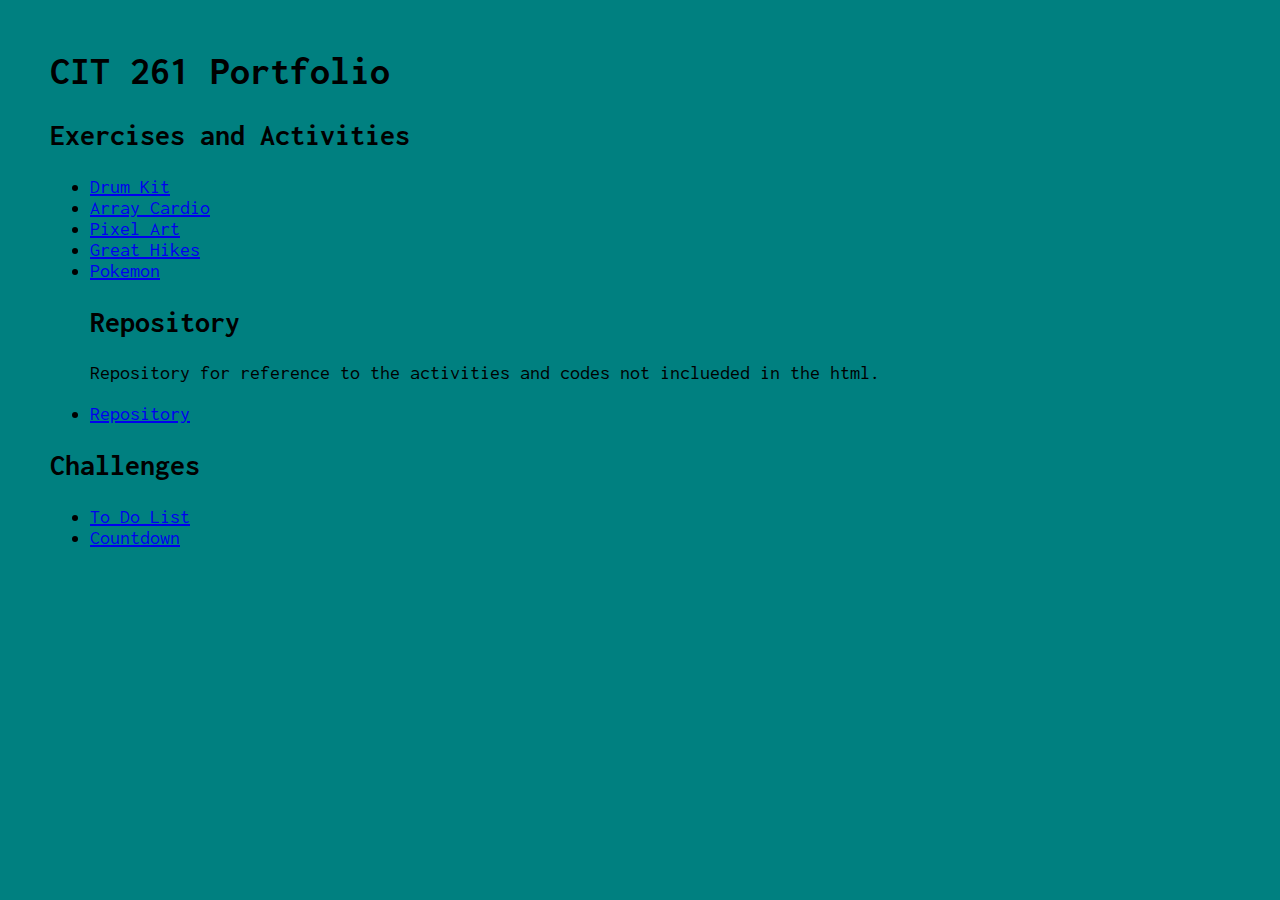
<file: index.html>
<!DOCTYPE html>
<html>
<head>
<meta name="viewport" content="width=device-width, initial-scale=1">
<title>CIT 261</title>
<link href='https://fonts.googleapis.com/css?family=Inconsolata' rel='stylesheet' type='text/css'>
<link rel="stylesheet" href="style-index.css">
</head>

<body>
    <h1>CIT 261 Portfolio</h1>
    <h2>Exercises and Activities</h2>
    <ul>
        <li>
            <a href="DRUM KIT.HTML">Drum Kit</a>
        </li>
        <li>
            <a href="ARRAY CARDIO 💪.HTML">Array Cardio</a>
        </li>
        <li>
            <a href="W9Pixel.html">Pixel Art</a>
        </li> 
        <li>
            <a href="hike.html">Great Hikes</a>
        </li> 
        <li>
            <a href="w8.html">Pokemon</a>
        </li> 
        
    <h2>Repository</h2>
        <p>Repository for reference to the activities and codes not inclueded in the html.</p>
        <li>
            <a href="https://github.com/ribeiro-felipe/CIT-261">Repository</a>
        </li>     
    </ul>

    
    
    <h2>Challenges</h2>
    <ul>
        <li>
            <a href="ToDo.html">To Do List</a>
        </li>
        <li>
            <a href="countdown.html">Countdown</a>
        </li>
        
    </ul>
</body>
</html>
</file>
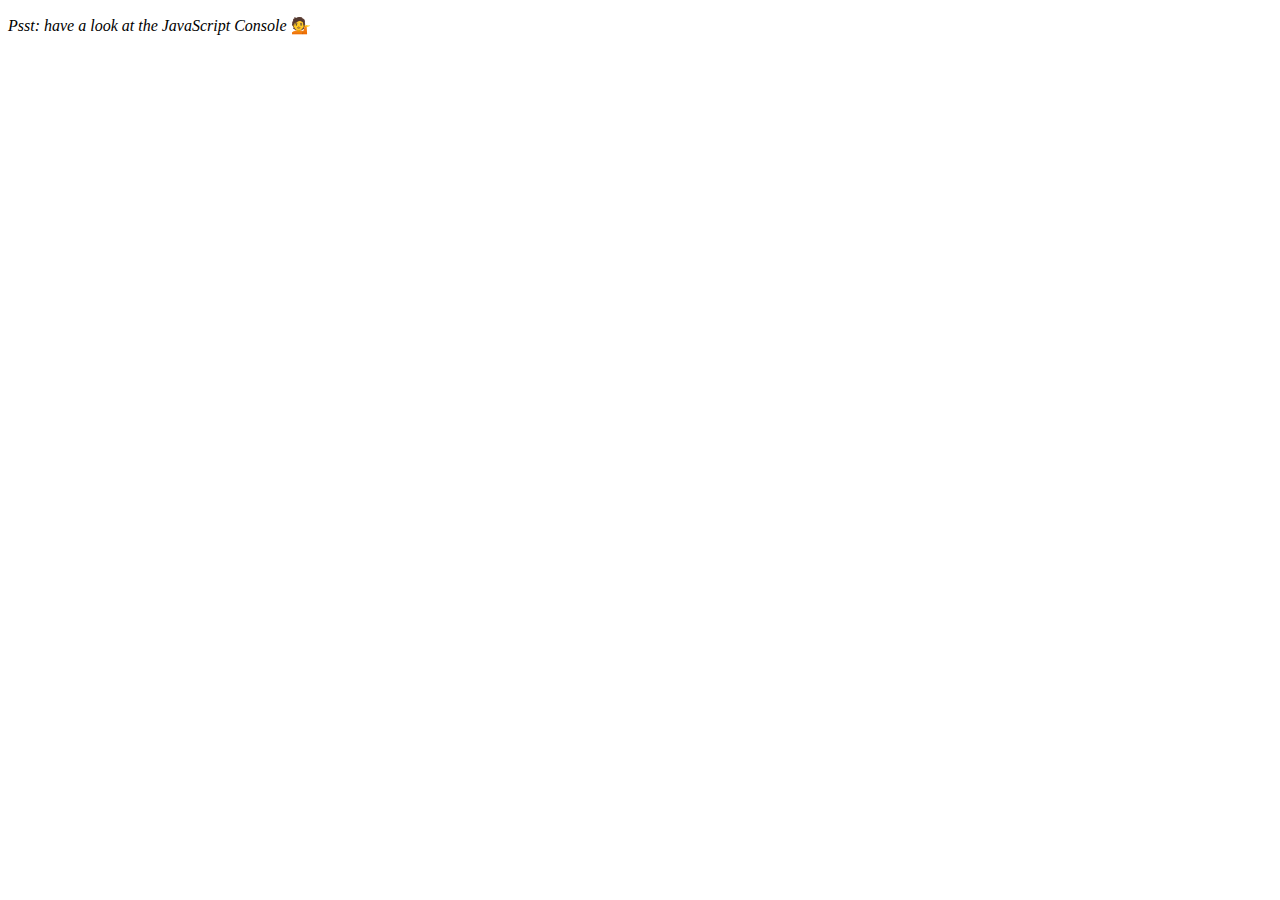
<file: ARRAY CARDIO 💪.HTML>
<!DOCTYPE html>
<html lang="en">
<head>
  <meta charset="UTF-8">
  <title>Array Cardio 💪</title>
</head>
<body>
  <p><em>Psst: have a look at the JavaScript Console</em> 💁</p>
  <script>
    // Get your shorts on - this is an array workout!
    // ## Array Cardio Day 1

    // Some data we can work with

    const inventors = [
      { first: 'Albert', last: 'Einstein', year: 1879, passed: 1955 },
      { first: 'Isaac', last: 'Newton', year: 1643, passed: 1727 },
      { first: 'Galileo', last: 'Galilei', year: 1564, passed: 1642 },
      { first: 'Marie', last: 'Curie', year: 1867, passed: 1934 },
      { first: 'Johannes', last: 'Kepler', year: 1571, passed: 1630 },
      { first: 'Nicolaus', last: 'Copernicus', year: 1473, passed: 1543 },
      { first: 'Max', last: 'Planck', year: 1858, passed: 1947 },
      { first: 'Katherine', last: 'Blodgett', year: 1898, passed: 1979 },
      { first: 'Ada', last: 'Lovelace', year: 1815, passed: 1852 },
      { first: 'Sarah E.', last: 'Goode', year: 1855, passed: 1905 },
      { first: 'Lise', last: 'Meitner', year: 1878, passed: 1968 },
      { first: 'Hanna', last: 'Hammarström', year: 1829, passed: 1909 }
    ];

    const people = ['Beck, Glenn', 'Becker, Carl', 'Beckett, Samuel', 'Beddoes, Mick', 'Beecher, Henry', 'Beethoven, Ludwig', 'Begin, Menachem', 'Belloc, Hilaire', 'Bellow, Saul', 'Benchley, Robert', 'Benenson, Peter', 'Ben-Gurion, David', 'Benjamin, Walter', 'Benn, Tony', 'Bennington, Chester', 'Benson, Leana', 'Bent, Silas', 'Bentsen, Lloyd', 'Berger, Ric', 'Bergman, Ingmar', 'Berio, Luciano', 'Berle, Milton', 'Berlin, Irving', 'Berne, Eric', 'Bernhard, Sandra', 'Berra, Yogi', 'Berry, Halle', 'Berry, Wendell', 'Bethea, Erin', 'Bevan, Aneurin', 'Bevel, Ken', 'Biden, Joseph', 'Bierce, Ambrose', 'Biko, Steve', 'Billings, Josh', 'Biondo, Frank', 'Birrell, Augustine', 'Black Elk', 'Blair, Robert', 'Blair, Tony', 'Blake, William'];

    // Array.prototype.filter()
    // 1. Filter the list of inventors for those who were born in the 1500's
    const fifteen = inventors.filter(inventor => (inventor.year >= 1500 && inventor.year < 1600));

    console.table(fifteen);

    // Array.prototype.map()
    // 2. Give us an array of the inventor first and last names
    const fullNames = inventors.map(inventor => `${inventor.first} ${inventor.last}`);
    console.log(fullNames);

    // Array.prototype.sort()
    // 3. Sort the inventors by birthdate, oldest to youngest
    // const ordered = inventors.sort(function(a, b) {
    //   if(a.year > b.year) {
    //     return 1;
    //   } else {
    //     return -1;
    //   }
    // });

    const ordered = inventors.sort((a, b) => a.year > b.year ? 1 : -1);
    console.table(ordered);

    // Array.prototype.reduce()
    // 4. How many years did all the inventors live?
    const totalYears = inventors.reduce((total, inventor) => {
      return total + (inventor.passed - inventor.year);
    }, 0);

    console.log(totalYears);

    // 5. Sort the inventors by years lived
    const oldest = inventors.sort(function(a, b) {
      const lastInventor = a.passed - a.year;
      const nextInventor = b.passed - b.year;
      return lastInventor > nextInventor ? -1 : 1;
    });
    console.table(oldest);

    // 6. create a list of Boulevards in Paris that contain 'de' anywhere in the name
    // https://en.wikipedia.org/wiki/Category:Boulevards_in_Paris

    // const category = document.querySelector('.mw-category');
    // const links = Array.from(category.querySelectorAll('a'));
    // const de = links
    //             .map(link => link.textContent)
    //             .filter(streetName => streetName.includes('de'));

    // 7. sort Exercise
    // Sort the people alphabetically by last name
    const alpha = people.sort((lastOne, nextOne) => {
      const [aLast, aFirst] = lastOne.split(', ');
      const [bLast, bFirst] = nextOne.split(', ');
      return aLast > bLast ? 1 : -1;
    });
    console.log(alpha);

    // 8. Reduce Exercise
    // Sum up the instances of each of these
    const data = ['car', 'car', 'truck', 'truck', 'bike', 'walk', 'car', 'van', 'bike', 'walk', 'car', 'van', 'car', 'truck', 'pogostick'];

    const transportation = data.reduce(function(obj, item) {
      if (!obj[item]) {
        obj[item] = 0;
      }
      obj[item]++;
      return obj;
    }, {});

    console.log(transportation);

  </script>
</body>
</html>
</file>
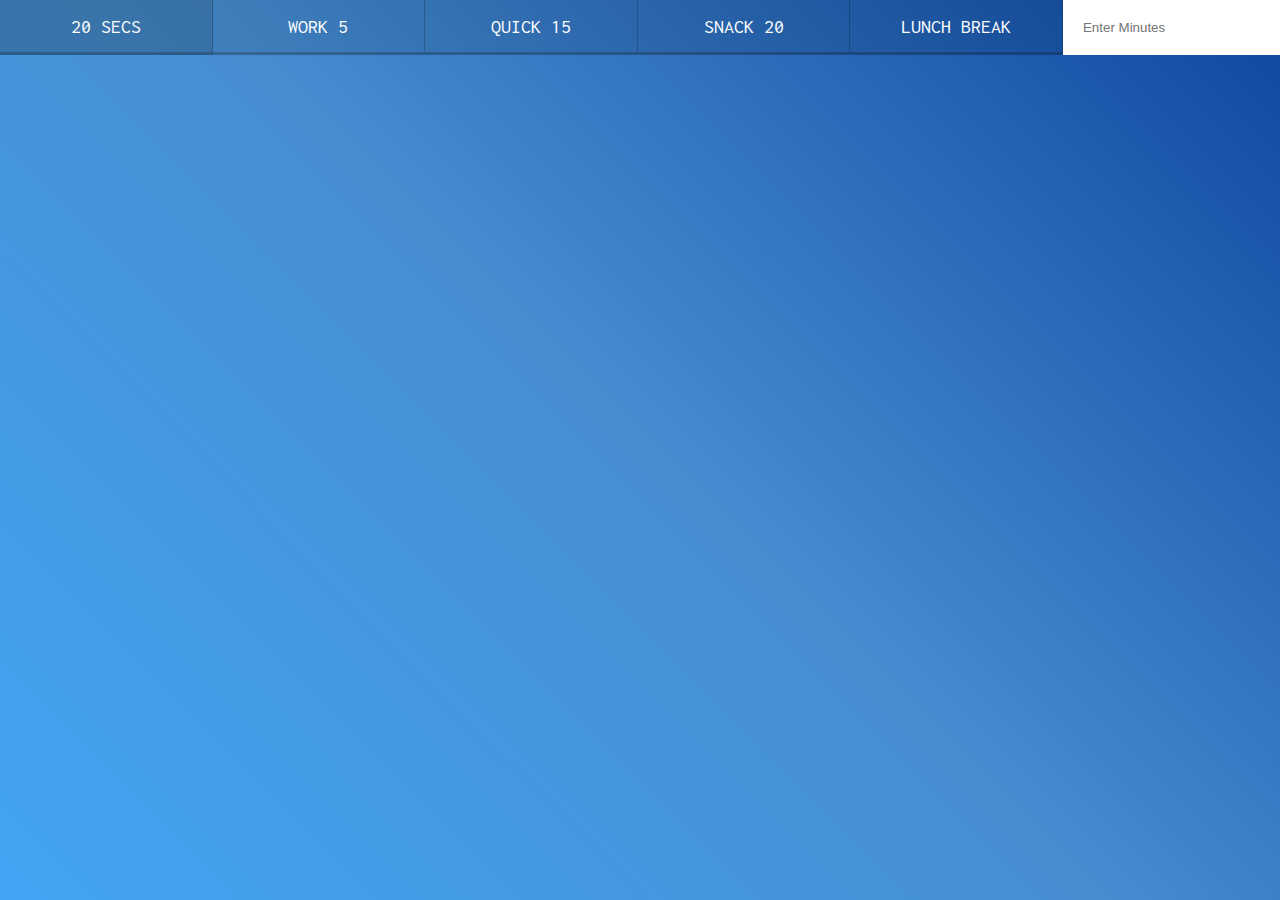
<file: countdown.html>
<!DOCTYPE html>
<html lang="en">
<head>
  <meta charset="UTF-8">
  <title>Countdown Timer</title>
  <link href='https://fonts.googleapis.com/css?family=Inconsolata' rel='stylesheet' type='text/css'>
  <link rel="stylesheet" href="style.css">
</head>
<body>
  <div class="timer">
    <div class="timer__controls">
      <button data-time="20" class="timer__button">20 Secs</button>
      <button data-time="300" class="timer__button">Work 5</button>
      <button data-time="900" class="timer__button">Quick 15</button>
      <button data-time="1200" class="timer__button">Snack 20</button>
      <button data-time="3600" class="timer__button">Lunch Break</button>
      <form name="customForm" id="custom">
        <input type="text" name="minutes" placeholder="Enter Minutes">
      </form>
    </div>
    <div class="display">
      <h1 class="display__time-left"></h1>
      <p class="display__end-time"></p>
    </div>
  </div>

  <script src="script-countdown.js"></script>
</body>
</html>
</file>
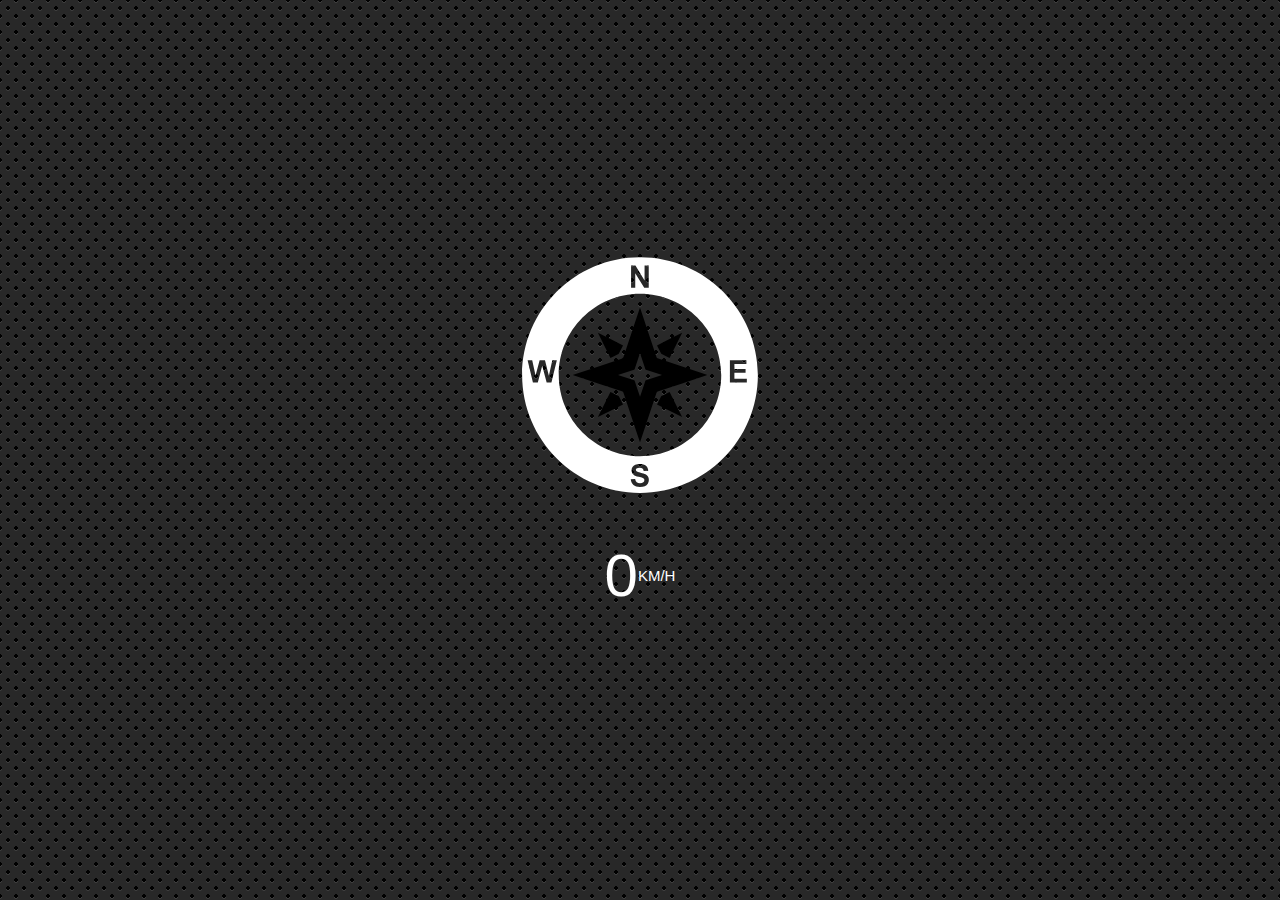
<file: geolocation.html>
<!DOCTYPE html>
<html lang="en">
<head>
  <meta charset="UTF-8">
  <title>Document</title>
  <meta name="viewport" content="width=device-width">
</head>
<body>
  <svg class="arrow" xmlns="http://www.w3.org/2000/svg" xmlns:xlink="http://www.w3.org/1999/xlink" version="1.1" x="0px" y="0px" viewBox="0 0 64 64" enable-background="new 0 0 64 64" xml:space="preserve"><g><path fill="#ffffff" d="M32,1.824C15.361,1.824,1.825,15.361,1.825,32c0,16.639,13.537,30.176,30.175,30.176   S62.175,48.639,62.175,32C62.175,15.361,48.639,1.824,32,1.824z M29.715,3.988h1.12l2.333,3.807V3.988h1.069v5.701h-1.155   l-2.298-3.718v3.718h-1.069V3.988z M9.323,33.917H8.102l-1.136-4.262l-1.132,4.262H4.587l-1.361-5.701h1.178l0.859,3.916   l1.042-3.916h1.369l0.999,3.982l0.875-3.982h1.159L9.323,33.917z M33.995,59.828c-0.181,0.285-0.438,0.497-0.77,0.636   c-0.332,0.139-0.745,0.208-1.241,0.208c-0.721,0-1.274-0.167-1.661-0.5c-0.386-0.333-0.617-0.819-0.692-1.456l1.12-0.109   c0.067,0.376,0.204,0.652,0.41,0.828c0.206,0.176,0.484,0.264,0.834,0.264c0.371,0,0.65-0.078,0.838-0.235   c0.188-0.157,0.282-0.34,0.282-0.55c0-0.135-0.04-0.25-0.119-0.344c-0.079-0.095-0.217-0.177-0.414-0.247   c-0.135-0.047-0.442-0.13-0.922-0.249c-0.617-0.153-1.05-0.341-1.299-0.564c-0.35-0.314-0.525-0.696-0.525-1.147   c0-0.29,0.082-0.562,0.247-0.815c0.165-0.253,0.402-0.445,0.712-0.577c0.31-0.132,0.684-0.198,1.122-0.198   c0.716,0,1.254,0.157,1.616,0.471c0.362,0.314,0.552,0.733,0.57,1.256l-1.151,0.051c-0.049-0.293-0.155-0.504-0.317-0.632   c-0.162-0.128-0.405-0.193-0.729-0.193c-0.334,0-0.596,0.069-0.786,0.206c-0.122,0.088-0.183,0.206-0.183,0.354   c0,0.135,0.057,0.25,0.171,0.346c0.145,0.122,0.498,0.249,1.058,0.381c0.56,0.132,0.974,0.269,1.243,0.41   c0.268,0.141,0.478,0.334,0.63,0.58c0.152,0.245,0.227,0.548,0.227,0.908C34.267,59.237,34.176,59.543,33.995,59.828z M32,52.795   c-11.466,0-20.795-9.329-20.795-20.795c0-11.466,9.329-20.795,20.795-20.795S52.795,20.534,52.795,32   C52.795,43.466,43.466,52.795,32,52.795z M55.014,33.917v-5.701h4.227v0.965h-3.076v1.264h2.862v0.96h-2.862v1.552h3.185v0.961   H55.014z"/><g><path fill="#000000" d="M48.904,31.863c-4.074-1.358-8.148-2.717-12.226-4.066c-0.265-0.087-0.399-0.223-0.486-0.486    c-1.349-4.077-2.708-8.151-4.066-12.226c-0.029-0.087-0.074-0.169-0.132-0.3c-0.054,0.152-0.09,0.245-0.122,0.34    c-1.352,4.053-2.707,8.104-4.048,12.161c-0.096,0.292-0.246,0.428-0.532,0.522c-4.056,1.342-8.108,2.696-12.16,4.049    c-0.097,0.032-0.189,0.074-0.344,0.137c0.172,0.06,0.267,0.093,0.362,0.125c4.074,1.358,8.148,2.717,12.224,4.072    c0.204,0.068,0.337,0.158,0.412,0.386c1.243,3.757,2.498,7.511,3.75,11.265c0.144,0.432,0.291,0.862,0.463,1.373    c0.068-0.185,0.108-0.285,0.142-0.386c1.349-4.042,2.701-8.083,4.04-12.128c0.094-0.284,0.231-0.438,0.523-0.534    c4.056-1.341,8.108-2.696,12.161-4.048c0.099-0.033,0.195-0.076,0.347-0.137C49.067,31.925,48.987,31.891,48.904,31.863z     M37.475,32.038c-1.316,0.439-2.631,0.879-3.947,1.314c-0.095,0.031-0.139,0.081-0.17,0.173c-0.434,1.313-0.873,2.625-1.311,3.937    c-0.012,0.033-0.024,0.066-0.046,0.126c-0.056-0.166-0.104-0.306-0.15-0.446c-0.407-1.219-0.814-2.437-1.218-3.657    c-0.025-0.074-0.068-0.104-0.134-0.125c-1.323-0.44-2.646-0.881-3.968-1.322c-0.031-0.01-0.062-0.022-0.118-0.041    c0.05-0.02,0.081-0.034,0.112-0.045c1.315-0.439,2.631-0.879,3.947-1.314c0.093-0.03,0.142-0.075,0.173-0.17    c0.435-1.316,0.875-2.632,1.314-3.947c0.01-0.031,0.022-0.062,0.039-0.11c0.019,0.042,0.033,0.069,0.043,0.097    c0.441,1.323,0.882,2.645,1.321,3.969c0.028,0.085,0.072,0.129,0.158,0.158c1.324,0.438,2.646,0.879,3.969,1.32    c0.027,0.009,0.053,0.02,0.1,0.038C37.538,32.013,37.507,32.027,37.475,32.038z"/><path fill="#000000" d="M24.436,27.633c-1.069-2.137-2.119-4.237-3.216-6.43c2.189,1.094,4.292,2.145,6.433,3.216    c-0.359,0.713-0.706,1.404-1.057,2.091c-0.023,0.045-0.078,0.082-0.127,0.106C25.807,26.949,25.143,27.28,24.436,27.633z"/><path fill="#000000" d="M39.573,27.632c-0.696-0.348-1.351-0.673-2.002-1.005c-0.076-0.038-0.155-0.104-0.193-0.177    c-0.338-0.661-0.666-1.326-1.019-2.033c2.121-1.061,4.228-2.115,6.43-3.217C41.69,23.399,40.635,25.509,39.573,27.632z"/><path fill="#000000" d="M24.436,36.339c0.712,0.357,1.394,0.698,2.074,1.043c0.046,0.024,0.088,0.073,0.113,0.121    c0.339,0.671,0.674,1.345,1.028,2.051c-2.126,1.063-4.232,2.117-6.43,3.216C22.317,40.577,23.37,38.472,24.436,36.339z"/><path fill="#000000" d="M36.358,39.555c0.354-0.707,0.688-1.38,1.028-2.05c0.028-0.056,0.084-0.111,0.14-0.139    c0.67-0.339,1.343-0.674,2.047-1.026c1.066,2.131,2.118,4.235,3.215,6.43C40.601,41.676,38.503,40.628,36.358,39.555z"/></g></g></svg>


  <h1 class="speed">
    <span class="speed-value">0</span>
    <span class="units">KM/H</span>
  </h1>

  <style>
    html {
      font-size: 100px;
    }
    
    body {
      margin: 0;
      font-family: sans-serif;
      min-height: 100vh;
      display: flex;
      justify-content: center;
      align-items: center;
      flex-direction: column;
      background:
        radial-gradient(black 15%, transparent 16%) 0 0,
        radial-gradient(black 15%, transparent 16%) 8px 8px,
        radial-gradient(rgba(255,255,255,.1) 15%, transparent 20%) 0 1px,
        radial-gradient(rgba(255,255,255,.1) 15%, transparent 20%) 8px 9px;
      background-color: #282828;
      background-size: 16px 16px;
      background-attachment: fixed;
    }

    .arrow {
      width: 250px;
      overflow: hidden;
      transition: all 0.2s;
      transform: rotate(0deg);
      display: inline-block;
    }

    h1 {
      color: white;
      font-weight: 100;
      font-size: 60px;
      display: flex;
      align-items: center;
    }

    .units {
      font-size: 15px;
    }
    /*Compass: https://thenounproject.com/search/?q=compass&i=592352*/
  </style>
  <script>
    const arrow = document.querySelector('.arrow');
    const speed = document.querySelector('.speed-value');

    navigator.geolocation.watchPosition((data) => {
      console.log(data);
      speed.textContent = data.coords.speed;
      arrow.style.transform = `rotate(${data.coords.heading}deg)`;
    }, (err) => {
      console.error(err);
    });
  </script>
</body>
</html>
</file>
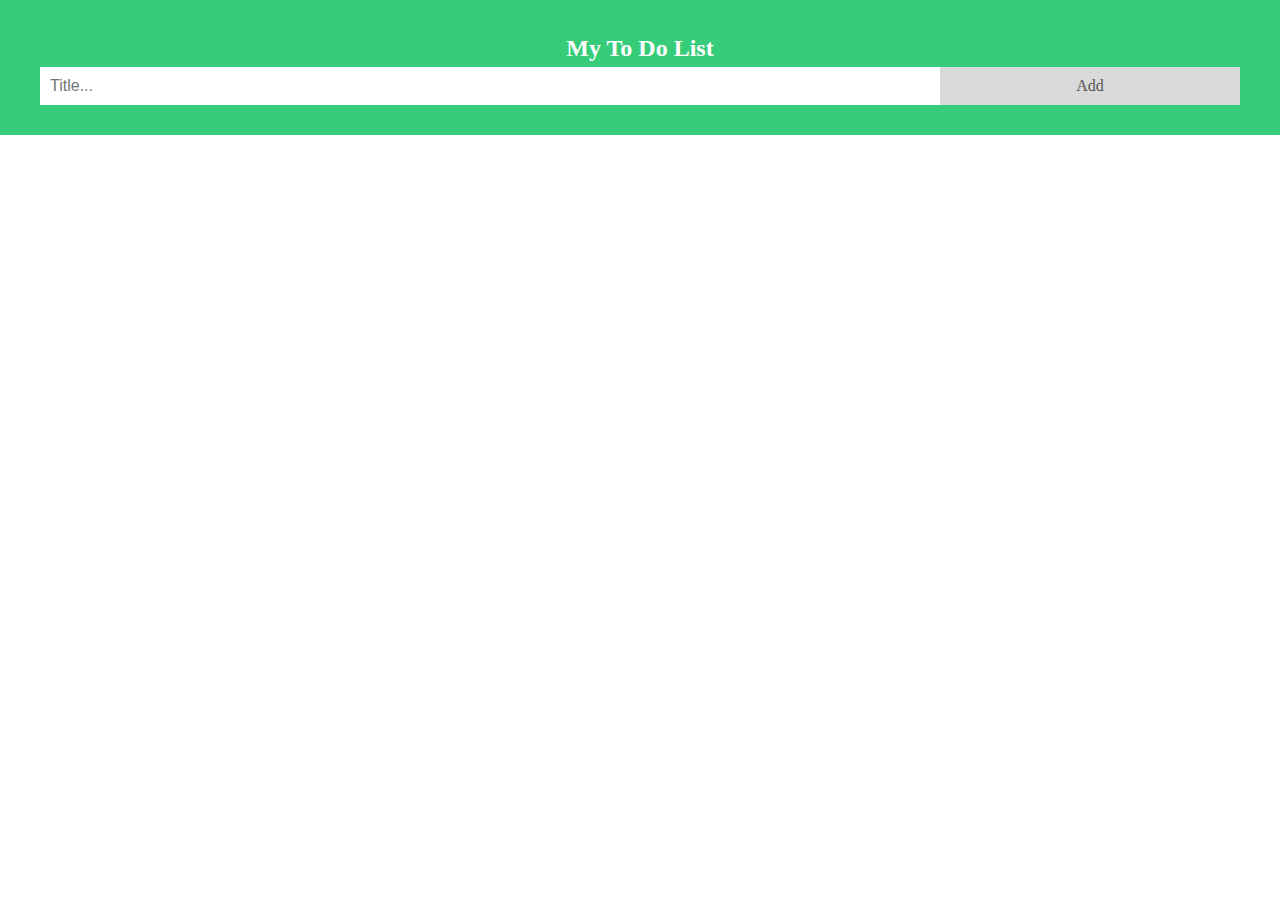
<file: ToDo.html>
<!DOCTYPE html>
<html>
<head>
<meta name="viewport" content="width=device-width, initial-scale=1">
<style>
body {
  margin: 0;
  min-width: 250px;
}

/* Include the padding and border in an element's total width and height */
* {
  box-sizing: border-box;
}

/* Remove margins and padding from the list */
ul {
  margin: 0;
  padding: 0;
}

/* Style the list items */
ul li {
  cursor: pointer;
  position: relative;
  padding: 12px 8px 12px 40px;
  list-style-type: none;
  background: #eee;
  font-size: 18px;
  transition: 0.2s;
  
  /* make the list items unselectable */
  -webkit-user-select: none;
  -moz-user-select: none;
  -ms-user-select: none;
  user-select: none;
}

/* Set all odd list items to a different color (zebra-stripes) */
ul li:nth-child(odd) {
  background: #f9f9f9;
}

/* Darker background-color on hover */
ul li:hover {
  background: #ddd;
}

/* When clicked on, add a background color and strike out text */
ul li.checked {
  background: #888;
  color: #fff;
  text-decoration: line-through;
}

/* Add a "checked" mark when clicked on */
ul li.checked::before {
  content: '';
  position: absolute;
  border-color: #fff;
  border-style: solid;
  border-width: 0 2px 2px 0;
  top: 10px;
  left: 16px;
  transform: rotate(45deg);
  height: 15px;
  width: 7px;
}

/* Style the close button */
.close {
  position: absolute;
  right: 0;
  top: 0;
  padding: 12px 16px 12px 16px;
}

.close:hover {
  background-color: #f44336;
  color: white;
}

/* Style the header */
.header {
  background-color: rgb(54, 204, 121);
  padding: 30px 40px;
  color: white;
  text-align: center;
}

/* Clear floats after the header */
.header:after {
  content: "";
  display: table;
  clear: both;
}

/* Style the input */
input {
  margin: 0;
  border: none;
  border-radius: 0;
  width: 75%;
  padding: 10px;
  float: left;
  font-size: 16px;
}

/* Style the "Add" button */
.addBtn {
  padding: 10px;
  width: 25%;
  background: #d9d9d9;
  color: #555;
  float: left;
  text-align: center;
  font-size: 16px;
  cursor: pointer;
  transition: 0.3s;
  border-radius: 0;
}

.addBtn:hover {
  background-color: #bbb;
}
</style>
</head>
<body>

<div id="myDIV" class="header">
  <h2 style="margin:5px">My To Do List</h2>
  <input type="text" id="myInput" placeholder="Title...">
  <span onclick="newElement()" class="addBtn">Add</span>
</div>

<ul id="myUL">
  <!-- <li></li>
  <li></li>
  <li></li>
  <li></li>
  <li></li>
  <li></li> -->
</ul>

<script>
// Create a "close" button and append it to each list item
var myNodelist = document.getElementsByTagName("LI");
var i;
for (i = 0; i < myNodelist.length; i++) {
  var span = document.createElement("SPAN");
  var txt = document.createTextNode("\u00D7");
  span.className = "close";
  span.appendChild(txt);
  myNodelist[i].appendChild(span);
}

// Click on a close button to hide the current list item
var close = document.getElementsByClassName("close");
var i;
for (i = 0; i < close.length; i++) {
  close[i].onclick = function() {
    var div = this.parentElement;
    div.style.display = "none";
  }
}

// Add a "checked" symbol when clicking on a list item
var list = document.querySelector('ul');
list.addEventListener('click', function(ev) {
  if (ev.target.tagName === 'LI') {
    ev.target.classList.toggle('checked');
  }
}, false);

// Create a new list item when clicking on the "Add" button
function newElement() {
  var li = document.createElement("li");
  var inputValue = document.getElementById("myInput").value;
  var t = document.createTextNode(inputValue);
  li.appendChild(t);
  if (inputValue === '') {
    alert("You must write something!");
  } else {
    document.getElementById("myUL").appendChild(li);
  }
  document.getElementById("myInput").value = "";

  var span = document.createElement("SPAN");
  var txt = document.createTextNode("\u00D7");
  span.className = "close";
  span.appendChild(txt);
  li.appendChild(span);

  for (i = 0; i < close.length; i++) {
    close[i].onclick = function() {
      var div = this.parentElement;
      div.style.display = "none";
    }
  }
}
</script>

</body>
</html>
</file>
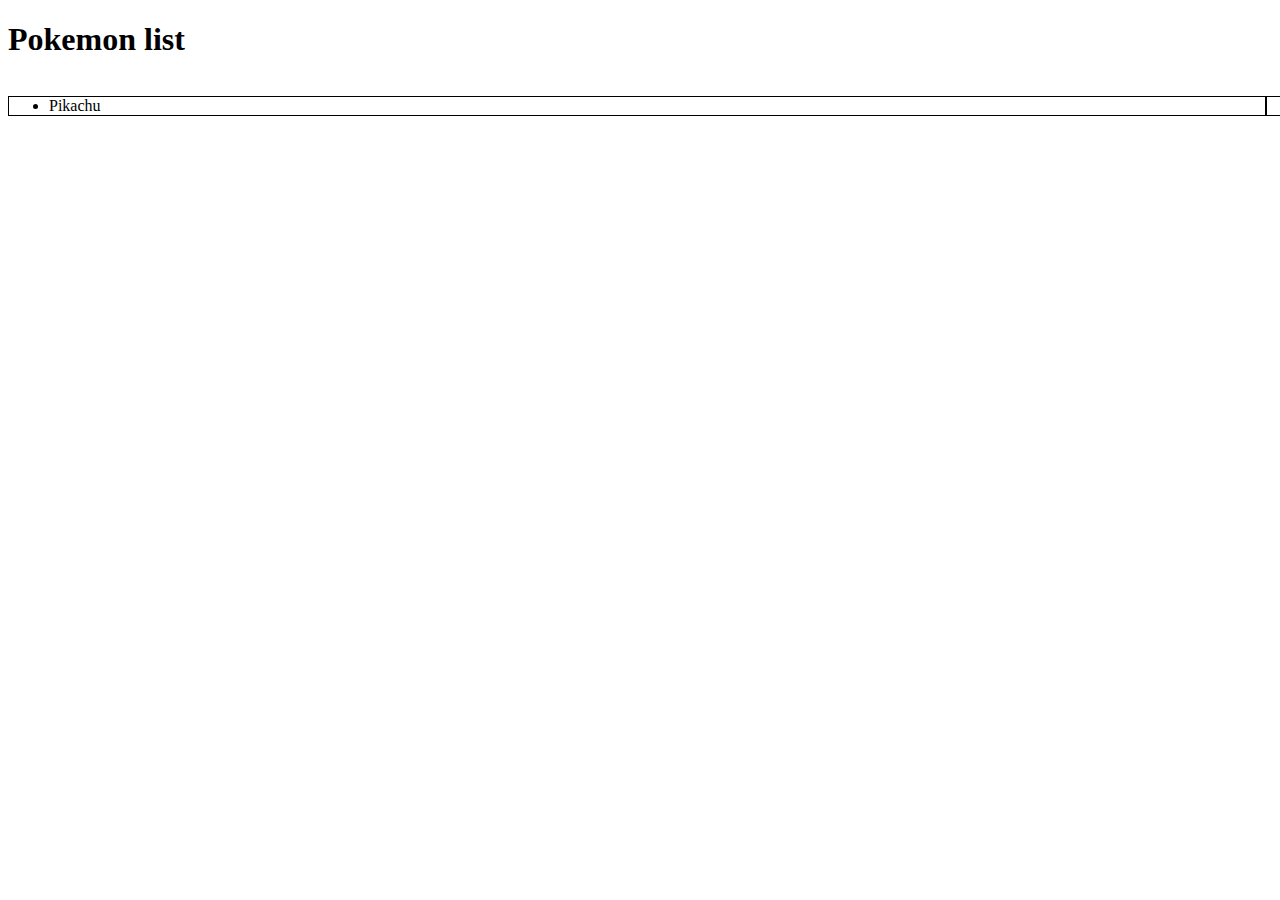
<file: w8.html>
<!DOCTYPE html>
<html lang="en">
<head>
    <meta charset="UTF-8">
    <meta name="viewport" content="width=device-width, initial-scale=1.0">
    <title>Document</title>
    <style>
        main{
            display: flex;
            width: 100vw;
            overflow: hidden;
        }
        #list, #details{
            border: solid 1px;
            width: 95vw;
            flex-shrink: 0;
        }
        .showDetails{
            transform: translateX(-100W);
        }
    </style>
    <script src="w8.js"></script>
</head>
<body>
    <h1>Pokemon list</h1>
    <main>
        <ul id="list"><li>Pikachu</li></ul>
        <ul id="details"> Name:</ul>
    </main>
    
</body>
</html>
</file>
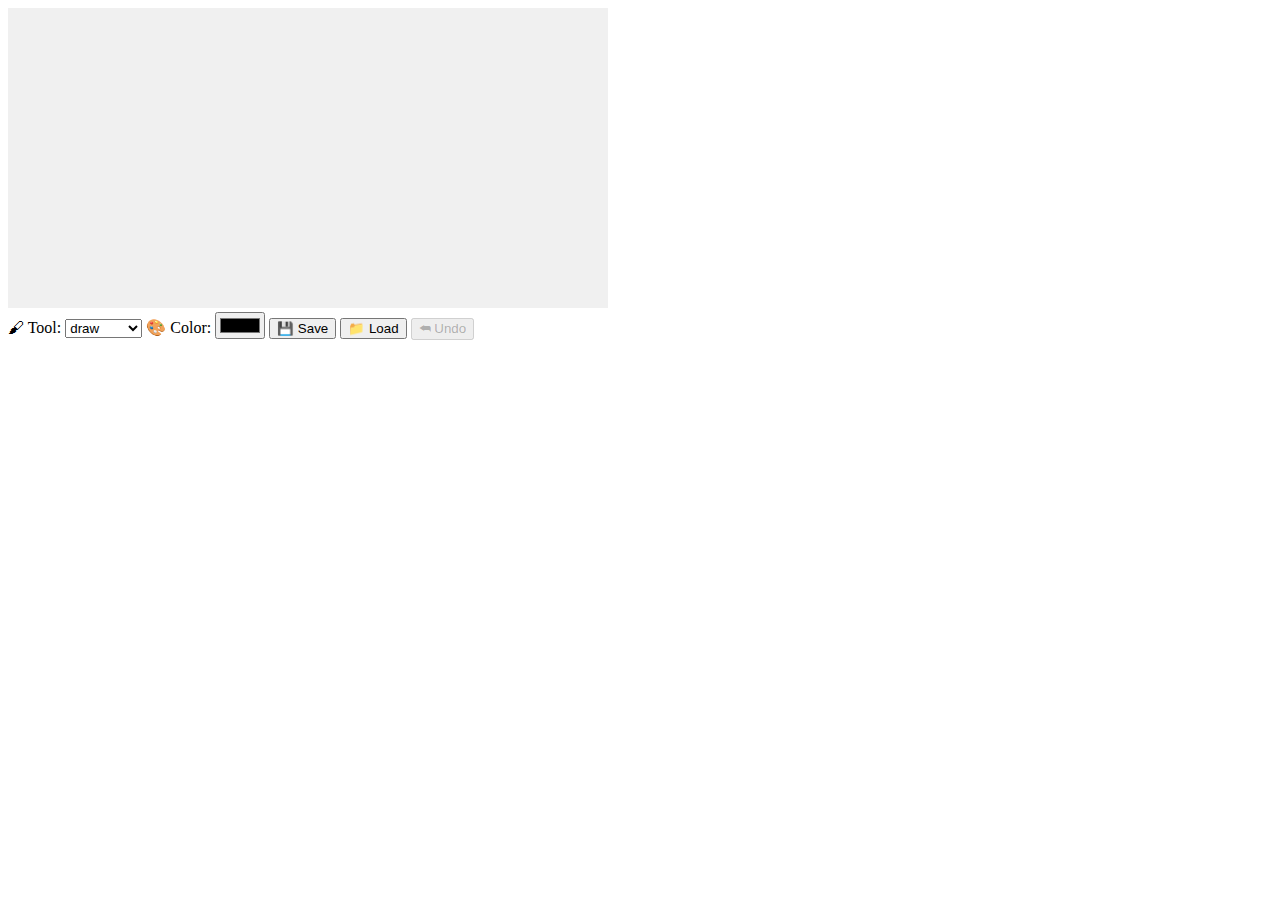
<file: W9Pixel.html>
<!doctype html>
<script src="pixel.js"></script>

<div></div>
<script>
  function circle(pos, state, dispatch) {
    function drawCircle(to) {
      let radius = Math.sqrt(Math.pow(to.x - pos.x, 2) +
                             Math.pow(to.y - pos.y, 2));
      let radiusC = Math.ceil(radius);
      let drawn = [];
      for (let dy = -radiusC; dy <= radiusC; dy++) {
        for (let dx = -radiusC; dx <= radiusC; dx++) {
          let dist = Math.sqrt(Math.pow(dx, 2) + Math.pow(dy, 2));
          if (dist > radius) continue;
          let y = pos.y + dy, x = pos.x + dx;
          if (y < 0 || y >= state.picture.height ||
              x < 0 || x >= state.picture.width) continue;
          drawn.push({x, y, color: state.color});
        }
      }
      dispatch({picture: state.picture.draw(drawn)});
    }
    drawCircle(pos);
    return drawCircle;
  }

  let dom = startPixelEditor({
    tools: Object.assign({}, baseTools, {circle})
  });
  document.querySelector("div").appendChild(dom);
</script>
</file>
<file: style-index.css>
html {
    box-sizing: border-box;
    font-size: 20px;
    background: teal;
    /* background: linear-gradient(90deg,  #42a5f5 0%,#478ed1 50%,#0d47a1 100%); */
  }
  
  *, *:before, *:after {
    box-sizing: inherit;
  }
  
  body {
    margin: 50px;
    font-family: 'Inconsolata', monospace;
    /* color: white; */
   
  }
</file>
<file: style.css>
html {
    box-sizing: border-box;
    font-size: 10px;
    background: #8E24AA;
    background: linear-gradient(45deg,  #42a5f5 0%,#478ed1 50%,#0d47a1 100%);
  }
  
  *, *:before, *:after {
    box-sizing: inherit;
  }
  
  body {
    margin: 0;
    text-align: center;
    font-family: 'Inconsolata', monospace;
  }
  
  .display__time-left {
    font-weight: 100;
    font-size: 20rem;
    margin: 0;
    color: white;
    text-shadow: 4px 4px 0 rgba(0,0,0,0.05);
  }
  
  .timer {
    display: flex;
    min-height: 100vh;
    flex-direction: column;
  }
  
  .timer__controls {
    display: flex;
  }
  
  .timer__controls > * {
    flex: 1;
  }
  
  .timer__controls form {
    flex: 1;
    display: flex;
  }
  
  .timer__controls input {
    flex: 1;
    border: 0;
    padding: 2rem;
  }
  
  .timer__button {
    background: none;
    border: 0;
    cursor: pointer;
    color: white;
    font-size: 2rem;
    text-transform: uppercase;
    background: rgba(0,0,0,0.1);
    border-bottom: 3px solid rgba(0,0,0,0.2);
    border-right: 1px solid rgba(0,0,0,0.2);
    padding: 1rem;
    font-family: 'Inconsolata', monospace;
  }
  
  .timer__button:hover,
  .timer__button:focus {
    background: rgba(0,0,0,0.2);
    outline: 0;
  }
  
  .display {
    flex: 1;
    display: flex;
    flex-direction: column;
    align-items: center;
    justify-content: center;
  }
  
  .display__end-time {
    font-size: 4rem;
    color: white;
  }
</file>
